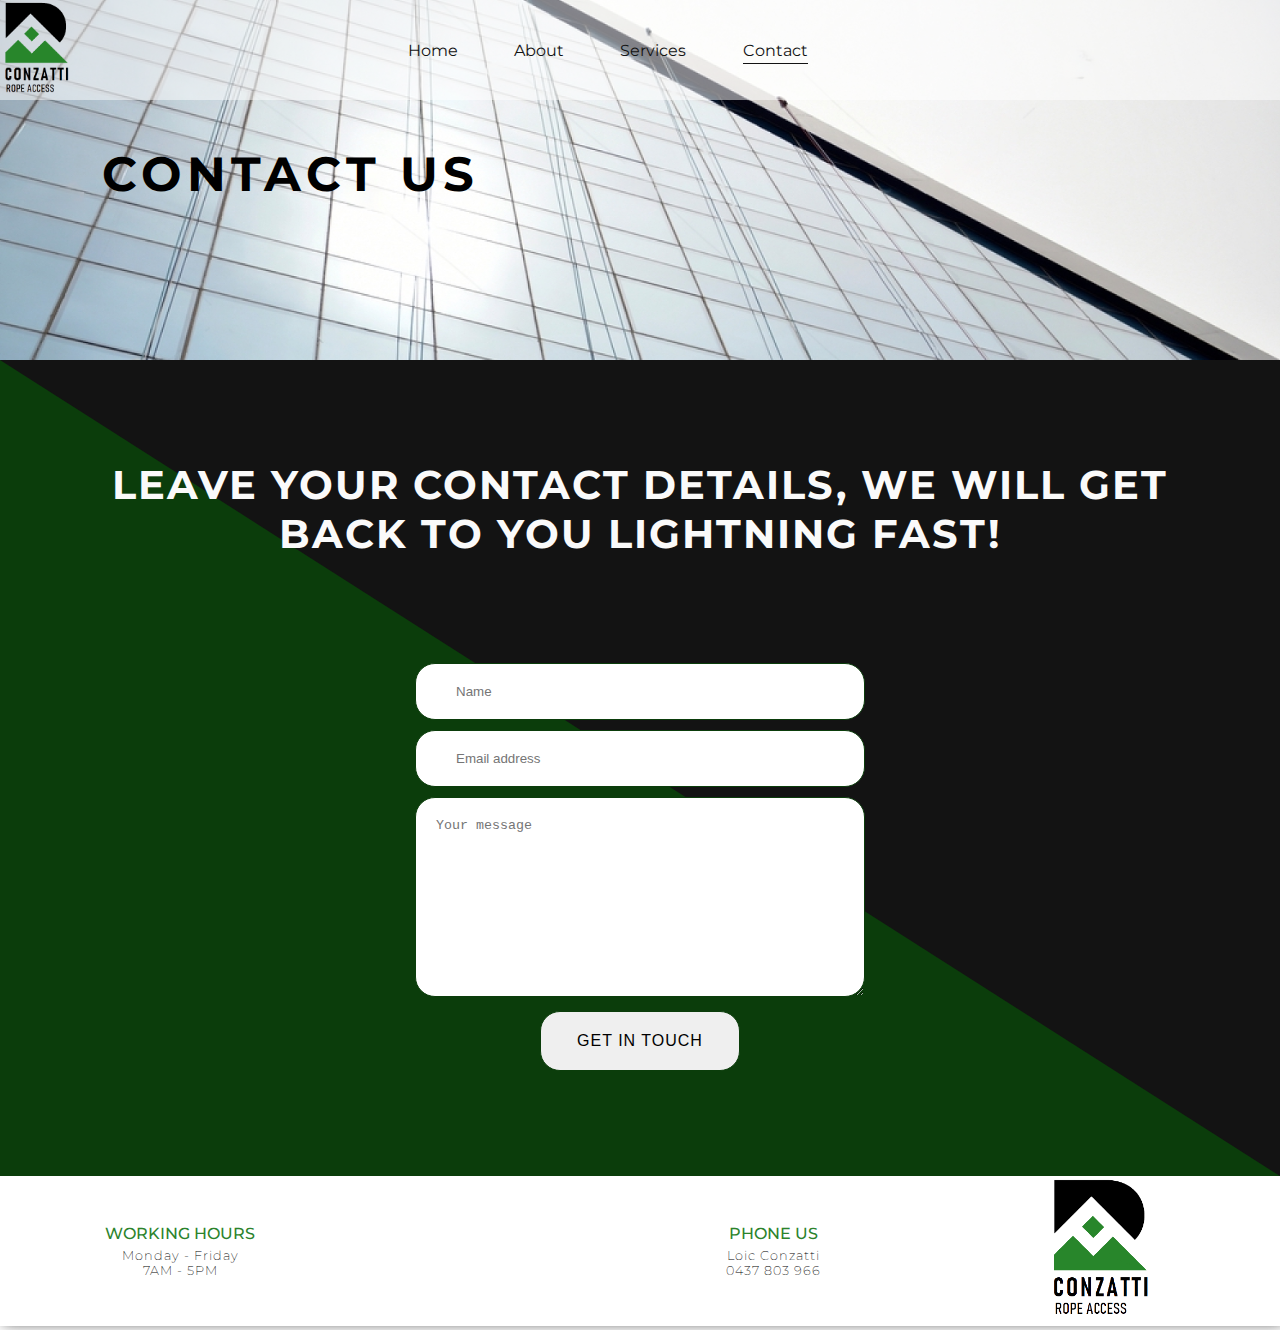
<file: pages/contact.html>
<!DOCTYPE html>
<html lang="en">
  <head>
    <meta charset="UTF-8" />
    <meta http-equiv="X-UA-Compatible" content="IE=edge" />
    <meta name="viewport" content="width=device-width, initial-scale=1.0" />

    <title>Conzatti Rope Access</title>
    <meta
      name="description"
      content="Conzatti Rope Access provides professional and reliable Melbourne and Victoria based rope access services for a wide range of industrial and commercial projects. Contact us for more information."
    />

    <meta property="og:title" content="Conzatti Rope Access" />
    <meta property="og:type" content="Industrial Rope Access company " />
    <meta property="og:url" content="https://conzattiropeaccess.com" />
    <meta
      name="og:description"
      content="Conzatti Rope Access provides professional and reliable Melbourne and Victoria based rope access services for a wide range of industrial and commercial projects. Contact us for more information."
    />
    <meta property="og:image" content="./assets/img/logo.png" />

    <!--Font Awesome Library-->
    <link
      rel="stylesheet"
      href="https://cdnjs.cloudflare.com/ajax/libs/font-awesome/6.2.0/css/all.min.css"
      integrity="sha512-xh6O/CkQoPOWDdYTDqeRdPCVd1SpvCA9XXcUnZS2FmJNp1coAFzvtCN9BmamE+4aHK8yyUHUSCcJHgXloTyT2A=="
      crossorigin="anonymous"
      referrerpolicy="no-referrer"
    />

    <!-- Styles perso -->
    <link rel="stylesheet" href="./../assets/styles/index.css" />

    <link rel="tab icon" href="./../assets/img/logo.png" />
  </head>
  <body>
    <header>
      <nav>
        <div class="nav-container">
          <div class="logo">
            <img src="./../assets/img/logo.png" alt="logo-cra" />
          </div>
          <div class="menu">
            <ul>
              <li><a href="./../index.html">Home</a></li>
              <li><a href="./about.html">About</a></li>
              <li>
                <a href="./services.html">Services</a>
              </li>
              <li id="oui"><a href="#">Contact</a></li>
            </ul>
          </div>
          <div class="burger-bun">
            <i class="fa-solid fa-bars"></i>
          </div>
          <div class="socials" id="soc-header">
            <a href="#"><i class="fa-brands fa-linkedin"></i></a>
            <a href="#"><i class="fa-brands fa-facebook"></i></a>
            <a href="#"><i class="fa-brands fa-instagram"></i></a>
          </div>
        </div>
      </nav>
      <div class="title-container">
        <h2>Contact us</h2>
      </div>
    </header>

    <section class="form">
      <div class="bg-layer"></div>
      <div class="section-container">
        <h3>
          Leave your contact details, we will get back to you lightning fast!
        </h3>
        <form action="./../server/form.php" method="post">
          <div class="container-form">
            <i class="fa-solid fa-user"></i>
            <input type="text" id="name" name="user_name" placeholder="Name" />
          </div>
          <div class="container-form">
            <i class="fa-solid fa-envelope"></i>
            <input
              type="email"
              id="email"
              name="user_email"
              placeholder="Email address"
            />
          </div>
          <div class="container-form">
            <textarea
              id="message"
              name="user_message"
              placeholder="Your message"
            ></textarea>
          </div>

          <div class="container-form">
            <input
              type="submit"
              value="Get in touch"
              class="submit-bt"
              id="submit-bt1"
            />
          </div>

          <!-- <sl-alert
              variant="success"
              closable
              class="alert-closable"
              id="success-form-alert"
            >
              <sl-icon slot="icon" name="check2-circle"></sl-icon>
              <strong>Your message have been sent successfully</strong><br />
            </sl-alert>
            <sl-alert variant="warning" closable class="alert-closable">
              <sl-icon slot="icon" name="exclamation-triangle"></sl-icon>
              <strong>Error sending your message</strong><br />
              Please check all the fields are filled correctly and try again.
            </sl-alert> -->
        </form>
      </div>
    </section>

    <footer>
      <div class="section-container">
        <div class="working-hours">
          <span>Working Hours</span>
          <p>Monday - Friday</p>
          <p>7AM - 5PM</p>
        </div>
        <div class="socials">
          <a href="#"><i class="fa-brands fa-linkedin"></i></a>
          <a href="#"><i class="fa-brands fa-facebook"></i></a>
          <a href="#"><i class="fa-brands fa-instagram"></i></a>
        </div>
        <div class="working-hours">
          <span>Phone Us</span>
          <p>Loic Conzatti</p>
          <p>0437 803 966</p>
        </div>
        <div class="logo">
          <img src="./../assets/img/logo.png" alt="logo-cra" />
        </div>
      </div>
    </footer>
    <script src="./../assets/scripts/index.js"></script>
  </body>
</html>
</file>
<file: assets/styles/index.css>
@font-face {
  font-family: "font-1";
  src: url(../fonts/Hammersmith_One/HammersmithOne-Regular.ttf);
}
@font-face {
  font-family: "font-2";
  src: url(../fonts/Montserrat/Montserrat-VariableFont_wght.ttf);
}
@font-face {
  font-family: "font-2i";
  src: url(../fonts/Montserrat/Montserrat-Italic-VariableFont_wght.ttf);
}
@font-face {
  font-family: "font-3";
  src: url(../fonts/Unbounded/Unbounded-VariableFont_wght.ttf);
}
* {
  margin: 0;
  padding: 0;
  box-sizing: border-box;
  list-style-type: none;
}

body {
  font-family: "font-2", sans-serif;
}

section {
  display: flex;
  justify-content: center;
  align-items: center;
  text-align: center;
  width: 100%;
}

h1 {
  font: "font-1", sans-serif;
  text-transform: uppercase;
  font-size: 3.5rem;
  text-align: center;
  letter-spacing: 0.3vw;
  width: 80%;
  margin: 0 auto;
}
@media screen and (max-width: 1440px) {
  h1 {
    font-size: 3rem;
  }
}
@media screen and (max-width: 925px) {
  h1 {
    font-size: 2.5rem;
  }
}
@media screen and (max-width: 450px) {
  h1 {
    font-size: 1.8rem;
  }
}

h2 {
  font: "font-3", serif;
  font-size: 3.5rem;
  letter-spacing: 8px;
  text-transform: uppercase;
}
@media screen and (max-width: 1440px) {
  h2 {
    font-size: 3rem;
    letter-spacing: 5px;
  }
}
@media screen and (max-width: 925px) {
  h2 {
    font-size: 2.5rem;
    letter-spacing: 4px;
  }
}
@media screen and (max-width: 450px) {
  h2 {
    font-size: 1.8rem;
    letter-spacing: 3px;
  }
}

h3 {
  font: "font-2", sans-serif;
  font-size: 3rem;
  letter-spacing: 2px;
  text-align: center;
  text-transform: uppercase;
}
@media screen and (max-width: 1440px) {
  h3 {
    font-size: 2.5rem;
  }
}
@media screen and (max-width: 925px) {
  h3 {
    font-size: 2rem;
  }
}
@media screen and (max-width: 450px) {
  h3 {
    font-size: 1.3rem;
  }
}

h4 {
  font-size: 1.5rem;
  letter-spacing: 1px;
  font-weight: normal;
}

p {
  font-size: 1.2rem;
  letter-spacing: 1px;
  font-weight: 200;
}
@media screen and (max-width: 925px) {
  p {
    font-size: 1rem;
  }
}

span {
  font-size: 1.5rem;
  text-transform: uppercase;
  font-weight: 500;
  color: rgb(11, 61, 11);
}

a,
a:visited {
  text-decoration: none;
  transition: 0.4s ease-in-out;
}

.socials i {
  transition: 0.4s ease-in-out;
}
.socials i:hover {
  color: rgb(44, 131, 44);
  transform: scale(1.5);
}
.socials a,
.socials a:visited {
  color: rgb(19, 19, 19);
}

.section-container {
  max-width: 1920px;
  width: 100%;
  display: flex;
  justify-content: space-between;
}

.sticky {
  position: fixed;
  top: 0;
  width: 100%;
}

.button-s1 {
  color: rgb(250, 250, 250);
  background-color: rgb(11, 61, 11);
  padding: 15px;
  border: rgb(19, 19, 19) 1px solid;
  border-radius: 5px;
  transition: 0.5s;
  text-transform: uppercase;
  letter-spacing: 1px;
}
.button-s1:hover {
  background-color: rgb(253, 253, 253);
  color: rgb(11, 61, 11);
  border: rgb(19, 19, 19) 1px solid;
}
.button-s1 i {
  color: rgb(19, 19, 19);
}

.button-s2 {
  color: rgb(19, 19, 19);
  background-color: rgb(11, 61, 11);
  padding: 15px;
  border: rgb(11, 61, 11) 1px solid;
  border-radius: 5px;
  text-transform: uppercase;
  transition: 0.5s;
  letter-spacing: 1px;
}
.button-s2:hover {
  background-color: rgb(250, 250, 250);
  border: rgb(19, 19, 19) 1px solid;
}
.button-s2 i {
  color: rgb(19, 19, 19);
}

.s3 i {
  color: rgb(19, 19, 19);
}
.s3 a {
  color: rgb(19, 19, 19);
}
.s3 a::after {
  background: rgb(19, 19, 19);
}

.s4 i {
  color: rgb(250, 250, 250);
}
.s4 a {
  color: rgb(250, 250, 250);
}
.s4 a::after {
  background: rgb(250, 250, 250);
}

.bt {
  transition: all 0.4s ease-in-out;
}
.bt:hover {
  transform: scale(1.05);
}
.bt:hover i {
  transform: scale(2);
}
.bt i {
  transition: 0.4s ease-in-out;
}
.bt a {
  padding: 15px 15px;
  text-transform: uppercase;
  letter-spacing: 2px;
  font-weight: 500;
  position: relative;
}
.bt a::after {
  content: "";
  height: 2px;
  width: 70%;
  position: absolute;
  bottom: 11px;
  left: 15%;
  transform: scaleX(0);
}
.bt a:hover {
  padding: 15px 25px;
}
.bt a:hover::after {
  transform: scaleX(0);
  animation: menuAnim 1s ease-in-out forwards;
}
@keyframes animBT {
  100% {
    transform: scaleX(1);
  }
}

@keyframes animRoll {
  100% {
    transform: scaleX(1);
  }
}
header {
  min-height: 40vh;
  background: url(./../img/background-01.jpeg) top/cover;
  width: 100%;
  z-index: 0;
  padding-bottom: 5vh;
  box-shadow: 5px 7px 14px 0px rgba(0, 0, 0, 0.74);
}
header nav {
  z-index: 10;
  display: flex;
  justify-content: center;
  align-items: center;
  text-align: center;
  height: 100px;
  width: 100%;
  background: rgba(255, 255, 255, 0.5);
}
header nav .nav-container {
  display: flex;
  justify-content: space-between;
  align-items: center;
  width: 100%;
  height: 100%;
  position: relative;
}
header nav .nav-container .logo {
  height: 100%;
}
header nav .nav-container .logo img {
  height: 100%;
}
header nav .nav-container .menu {
  width: 400px;
}
header nav .nav-container .menu ul {
  width: 100%;
  display: flex;
  justify-content: space-between;
}
header nav .nav-container .menu ul li {
  position: relative;
  transition: 0.4s;
}
header nav .nav-container .menu ul li::after {
  position: absolute;
  content: "";
  bottom: -4px;
  left: 0;
}
header nav .nav-container .menu ul li:hover a,
header nav .nav-container .menu ul li:hover a:visited {
  color: rgb(11, 61, 11);
}
header nav .nav-container .menu ul li:hover::after {
  height: 1px;
  width: 100%;
  background: rgb(11, 61, 11);
  transform: scaleX(0);
  animation: menuAnim 0.4s ease-in-out forwards;
}
@media screen and (max-width: 925px) {
  header nav .nav-container .menu ul li:hover::after {
    width: 45%;
  }
}
header nav .nav-container .menu ul li a,
header nav .nav-container .menu ul li a:visited {
  color: rgb(19, 19, 19);
}
@media screen and (max-width: 925px) {
  header nav .nav-container .menu ul li {
    padding: 35px 0 0;
  }
}
header nav .nav-container .menu ul #oui {
  position: relative;
  transition: 0.4s;
}
header nav .nav-container .menu ul #oui:hover a,
header nav .nav-container .menu ul #oui:hover a:visited {
  color: rgb(19, 19, 19);
}
header nav .nav-container .menu ul #oui:hover::after {
  color: rgb(19, 19, 19);
}
header nav .nav-container .menu ul #oui::after {
  position: absolute;
  content: "";
  bottom: -4px;
  left: 0;
  height: 1px;
  width: 100%;
  background: rgb(19, 19, 19);
}
@media screen and (max-width: 925px) {
  header nav .nav-container .menu ul #oui::after {
    width: 45%;
  }
}
@media screen and (max-width: 925px) {
  header nav .nav-container .menu ul {
    flex-direction: column;
    text-align: left;
    padding: 25px;
  }
}
@media screen and (max-width: 925px) {
  header nav .nav-container .menu {
    position: absolute;
    top: 100px;
    right: -100%;
    width: 200px;
    height: 300px;
    background-color: whitesmoke;
    transition: right 0.4s ease-in-out;
    border-radius: 15px;
    z-index: 100;
  }
}
header nav .nav-container .menu.open {
  right: 0;
}
header nav .nav-container .burger-bun {
  display: none;
  font-size: 3rem;
  cursor: pointer;
  width: 100px;
}
@media screen and (max-width: 925px) {
  header nav .nav-container .burger-bun {
    display: block;
    padding: 0 10px;
  }
}
@media screen and (max-width: 420px) {
  header nav .nav-container .burger-bun {
    font-size: 2rem;
  }
}
header nav .nav-container .socials {
  padding-right: 20px;
  width: 150px;
  display: flex;
  justify-content: space-between;
}
@media screen and (max-width: 925px) {
  header nav .nav-container .socials {
    position: absolute;
    top: 350px;
    right: -100%;
    width: 200px;
    height: 25px;
    background-color: whitesmoke;
    transition: right 0.4s ease-in-out;
    padding: 25px;
    border-radius: 15px;
    z-index: 100;
  }
}
header nav .nav-container .socials.open {
  right: 0;
}
header .title-container {
  width: 100%;
  justify-content: center;
}
header .title-container h2 {
  padding: 5vh 8vw 0;
}
@media screen and (max-width: 550px) {
  header .title-container h2 {
    background: rgba(255, 255, 255, 0.1);
    -webkit-backdrop-filter: blur(2px);
            backdrop-filter: blur(2px);
  }
}
header .title-container a {
  display: block;
  text-align: center;
  margin: 15vh auto 0;
  width: 150px;
}

@keyframes menuAnim {
  100% {
    transform: scaleX(1);
  }
}
#headerMain {
  min-height: 100vh;
  background: url(./../img/background-01.jpeg) center/cover;
  width: 100%;
  z-index: 0;
  padding-bottom: 5vh;
}
#headerMain .title-container {
  width: 100%;
  justify-content: center;
}
#headerMain .title-container h1 {
  padding: 20vh 0 15vh;
  margin: 0 auto;
  max-width: 90%;
}
#headerMain .title-container h3 {
  display: block;
  margin: 0 auto;
  text-align: center;
  color: rgb(250, 250, 250);
  -webkit-backdrop-filter: blur(2px);
          backdrop-filter: blur(2px);
  max-width: 80%;
}
#headerMain .title-container .bt {
  display: flex;
  align-items: center;
  width: 500px;
  justify-content: center;
  margin: 20vh auto 0;
}
@media screen and (max-width: 1440px) {
  #headerMain .title-container .bt {
    margin: 15vh auto 0;
  }
}
@media screen and (max-width: 420px) {
  #headerMain .title-container .bt {
    margin: 15vh auto 0;
  }
}
#headerMain .title-container a {
  margin: 0;
  text-align: center;
  font-size: 2rem;
  width: 300px;
}
@media screen and (max-width: 1440px) {
  #headerMain .title-container a {
    font-size: 1.5rem;
    width: 250px;
  }
}
@media screen and (max-width: 420px) {
  #headerMain .title-container a {
    font-size: 1rem;
    transform: translateX(-30px);
    width: 200px;
  }
}
#headerMain .title-container i {
  font-size: 2rem;
}
@media screen and (max-width: 1440px) {
  #headerMain .title-container i {
    font-size: 1.5rem;
  }
}
@media screen and (max-width: 420px) {
  #headerMain .title-container i {
    font-size: 1rem;
    transform: translateX(-30px);
  }
}

footer {
  width: 100%;
  height: 150px;
  display: flex;
  justify-content: center;
  align-items: center;
  text-align: center;
  box-shadow: 3px -3px 14px 0px rgba(0, 0, 0, 0.74);
}
footer .section-container {
  width: 100%;
  max-width: 1240px;
  height: 100%;
  align-items: center;
}
footer .section-container .working-hours {
  padding-left: 20px;
  width: 300px;
}
footer .section-container .working-hours span {
  display: block;
  margin-bottom: 5px;
  font-size: 1rem;
  color: rgb(44, 131, 44);
}
footer .section-container .working-hours p {
  font-size: 0.8rem;
}
@media screen and (max-width: 450px) {
  footer .section-container .working-hours {
    padding: 10px 0;
    margin: 0 auto;
  }
}
footer .section-container .socials {
  display: flex;
  width: 200px;
  justify-content: space-between;
}
@media screen and (max-width: 925px) {
  footer .section-container .socials {
    display: none;
  }
}
footer .section-container .logo {
  height: 100%;
  width: 300px;
}
@media screen and (max-width: 450px) {
  footer .section-container .logo {
    height: 150px;
    margin: 15px auto;
  }
}
footer .section-container .logo img {
  height: 100%;
}
@media screen and (max-width: 450px) {
  footer .section-container .logo img {
    width: 150px;
    height: 150px;
  }
}
@media screen and (max-width: 450px) {
  footer .section-container {
    display: block;
  }
}
@media screen and (max-width: 450px) {
  footer {
    height: 400px;
    padding: 20px;
  }
}

.about {
  background: rgb(19, 19, 19);
  color: rgb(250, 250, 250);
  width: 100%;
  padding: 100px;
  min-height: 600px;
  display: flex;
  align-items: center;
}
@media screen and (max-width: 925px) {
  .about {
    justify-content: center;
    padding: 0;
    background: none;
    z-index: -2;
  }
}
.about .section-container {
  position: relative;
  display: block;
  width: 50%;
  margin-left: 35%;
  min-height: 400px;
}
@media screen and (max-width: 925px) {
  .about .section-container {
    width: 100%;
    margin-left: 0;
    margin: 0 auto;
  }
}
.about .section-container #img1 {
  position: absolute;
  background: url("./../img/mountain-01.jpg") center/cover;
  transform: translate(-50%, -50%);
  left: -45%;
  top: 50%;
  width: 80%;
  height: 100%;
}
@media screen and (max-width: 925px) {
  .about .section-container #img1 {
    left: 50%;
    top: 50%;
    width: 100%;
    z-index: -1;
    min-height: 600px;
  }
}
.about .section-container h2 {
  text-transform: uppercase;
  text-align: left;
  padding-left: 50px;
  z-index: 5;
}
@media screen and (max-width: 925px) {
  .about .section-container h2 {
    padding: 0 100px;
    color: rgb(19, 19, 19);
  }
}
@media screen and (max-width: 925px) {
  .about .section-container h2 {
    padding: 0 0 0 100px;
  }
}
.about .section-container p {
  padding: 50px 0 50px 50px;
  text-align: justify;
}
@media screen and (max-width: 925px) {
  .about .section-container p {
    padding: 50px;
    margin: 50px auto;
    width: 80%;
    -webkit-backdrop-filter: blur(4px);
            backdrop-filter: blur(4px);
    border-radius: 25px;
    color: rgb(19, 19, 19);
    font-weight: 400;
    background: rgba(245, 245, 245, 0.2);
  }
}
.about .section-container a {
  color: rgb(250, 250, 250);
}

.bg-vp #bg1 {
  background: url(./../img/snow-02b.jpg) center/cover fixed;
  height: 400px;
  z-index: -1;
}

.services {
  background: #e4e4e4;
  color: rgb(19, 19, 19);
  width: 100%;
  display: flex;
  justify-content: center;
  align-items: center;
  text-align: center;
  overflow: hidden;
  position: relative;
}
.services #bg-home-services {
  background: url(./../img/background-02.jpg) center/cover fixed;
  z-index: 2;
  width: 100%;
  height: 100%;
  opacity: 0.1;
  position: absolute;
  bottom: 0;
}
.services .section-container {
  z-index: 3;
  position: relative;
  display: block;
  margin: 100px;
}
.services .section-container p {
  padding: 50px 0;
}
@media screen and (max-width: 600px) {
  .services .section-container p {
    text-align: justify;
  }
}
.services .section-container .button-s1 {
  margin: 50px 0 25px;
}
.services .section-container .img {
  position: absolute;
}
.services .section-container #img4 {
  background: url("./../img/rat-bw-01.png") center/cover;
  height: 70%;
  width: 50%;
  top: 30%;
  left: -20%;
}
@media screen and (max-width: 600px) {
  .services .section-container #img4 {
    display: none;
  }
}
.services .section-container .right {
  width: 70%;
  margin: 0 0 100px 30%;
  display: flex;
  justify-content: center;
  align-items: center;
  text-align: center;
}
.services .section-container .right .grid-container {
  text-align: left;
}
.services .section-container .right .grid-container .grid-content {
  margin: 10px 0;
  display: flex;
  align-items: center;
}
.services .section-container .right .grid-container .grid-content .icon-rat {
  background: url("./../img/rat-bw-03.png") center/cover;
  height: 50px;
  width: 30px;
  margin-right: 20px;
}
.services .section-container .right .grid-container .grid-content span {
  font-weight: 300;
  font-size: 1.3rem;
  position: relative;
}
.services .section-container .right .grid-container .grid-content span a {
  color: rgb(44, 131, 44);
}
.services .section-container .right .grid-container .grid-content span:hover::after {
  content: "";
  background: rgb(44, 131, 44);
  position: absolute;
  height: 1px;
  width: 100%;
  bottom: -3px;
  left: 0;
  transform: scaleX(0);
  animation: animRoll 0.4s ease-in forwards;
}
@media screen and (max-width: 600px) {
  .services .section-container .right .grid-container .grid-content span {
    font-size: 1rem;
  }
}
@media screen and (max-width: 600px) {
  .services .section-container .right .grid-container .grid-content {
    gap: 25px;
  }
}
@media screen and (max-width: 600px) {
  .services .section-container .right {
    width: 100%;
    margin: 0 0 75px;
  }
}

.contact {
  background: url("./../img/city-02.jpg") center/cover;
  color: rgb(19, 19, 19);
  width: 100%;
  display: flex;
  justify-content: center;
  align-items: center;
  text-align: center;
  padding: 100px;
  z-index: 3;
}
@media screen and (max-width: 920px) {
  .contact {
    padding: 100px 50px;
  }
}
.contact .section-container {
  background: rgba(255, 255, 255, 0.2);
  margin: 0 auto 100px 50%;
  min-height: 350px;
  display: block;
  width: 500px;
  box-shadow: 10px 10px 39px 0px rgba(0, 0, 0, 0.74);
  border-radius: 25px;
  -webkit-backdrop-filter: blur(5px);
          backdrop-filter: blur(5px);
  padding: 50px 0 0;
}
.contact .section-container p {
  padding: 50px 10px;
  font-weight: 300;
}
.contact .section-container a {
  margin: 0 auto 50px;
  width: 150px;
}
@media screen and (max-width: 920px) {
  .contact .section-container {
    margin: 0 0 100px 0;
  }
}

.history {
  width: 100%;
  display: flex;
  justify-content: center;
  align-items: center;
  text-align: center;
  padding: 100px 0;
}
.history .section-container {
  width: 80%;
  align-items: center;
  justify-content: space-between;
}
.history .section-container h3 {
  width: 30%;
}
@media screen and (max-width: 925px) {
  .history .section-container h3 {
    margin: 0 auto;
    width: 60%;
    padding-bottom: 50px;
  }
}
.history .section-container p {
  width: 60%;
  text-align: justify;
}
@media screen and (max-width: 925px) {
  .history .section-container p {
    margin: 0 auto;
    min-width: 400px;
  }
}
@media screen and (max-width: 1240px) {
  .history .section-container {
    width: 100%;
  }
}
@media screen and (max-width: 925px) {
  .history .section-container {
    display: block;
  }
}

#bg3 {
  background: url(./../img/painting-01.jpeg) center/cover fixed;
  height: 400px;
}

.team {
  padding: 0 0 100px;
}
.team .section-container .left {
  padding: 25px;
  display: flex;
  justify-content: center;
  align-items: center;
  text-align: center;
  width: 50%;
}
.team .section-container .left .container .team-member {
  margin: 15px 0;
  width: 100%;
  height: 150px;
  border-radius: 2px;
  box-shadow: 10px 10px 14px 0px rgba(0, 0, 0, 0.74);
}
.team .section-container .left .container .team-member:hover {
  transform: scale(1.02);
}
.team .section-container .left .container .team-member .profile-pic {
  align-items: center;
  height: 100%;
  display: flex;
}
.team .section-container .left .container .team-member .profile-pic img {
  height: 100px;
  width: 100px;
  border-radius: 50%;
}
.team .section-container .left .container .team-member .profile-pic span {
  width: 70%;
}
.team .section-container .right {
  padding: 25px;
  display: flex;
  justify-content: center;
  align-items: center;
  text-align: center;
  width: 50%;
}
.team .section-container .right .container h3 {
  padding: 0 0 50px;
  position: relative;
}
.team .section-container .right .container .team-desc {
  display: none;
  width: 100%;
  height: 300px;
  gap: 25px;
  align-items: center;
  padding: 0 5px;
}
.team .section-container .right .container .team-desc h5 {
  font-size: 1.4rem;
  color: rgb(44, 131, 44);
  text-align: left;
  font-weight: 300;
  padding: 0 0 20px;
  position: relative;
}
.team .section-container .right .container .team-desc h5::after {
  content: "";
  position: absolute;
  height: 2px;
  width: 60%;
  background: rgb(44, 131, 44);
  bottom: 15px;
  left: 0;
  transform: scaleX(0);
  animation: afterTitle 1.6s ease-in-out forwards;
}
.team .section-container .right .container .team-desc p {
  text-align: justify;
  max-width: 70%;
  font-size: 1rem;
  transform: scaleY(0);
  animation: teamAnim 1.3s ease-in-out forwards;
}
.team .section-container .right .container .team-desc p strong {
  color: rgb(44, 131, 44);
  font-weight: 400;
}
.team .section-container .right .container #none {
  display: flex;
  justify-content: center;
  align-items: center;
  text-align: center;
}
.team .section-container .right .container #none,
.team .section-container .right .container #Loic,
.team .section-container .right .container #Amaury,
.team .section-container .right .container #Technicians {
  transform: scaleX(0);
  animation: menuAnim 1s ease-in-out forwards;
}
@keyframes teamAnim {
  100% {
    transform: scaleX(1);
  }
}
@keyframes teamTitle {
  100% {
    transform: scaleY(1);
  }
}
@keyframes afterTitle {
  100% {
    transform: scaleX(1);
  }
}

#bg4 {
  background: url(./../img/caulking-01.jpeg) center/cover fixed;
  height: 400px;
  z-index: -1;
}

.values {
  overflow: hidden;
  background: #e4e4e4;
  position: relative;
}
.values #bg-values {
  background: url(./../img/background-02.jpg) center/cover fixed;
  z-index: 2;
  width: 100%;
  height: 100%;
  opacity: 0.1;
  position: absolute;
  bottom: 0;
}
.values .section-container {
  margin: 100px;
  z-index: 3;
  display: block;
}
.values .section-container .value {
  display: flex;
  justify-content: space-between;
  padding: 50px;
}
.values .section-container .value .left,
.values .section-container .value .right2 {
  display: flex;
  justify-content: center;
  align-items: center;
  text-align: center;
  width: 30%;
}
.values .section-container .value .left h4,
.values .section-container .value .right2 h4 {
  color: rgb(44, 131, 44);
  text-transform: uppercase;
  padding: 50px;
  font-size: 2.5rem;
  font-weight: 600;
  letter-spacing: 2px;
}
.values .section-container .value .left #rat-07,
.values .section-container .value .right2 #rat-07 {
  background: url(./../img/rat-bw-07.png) center/cover;
  height: 300px;
  width: 250px;
}
.values .section-container .value .left #rat-06,
.values .section-container .value .right2 #rat-06 {
  background: url(./../img/rat-bw-04.png) center/cover;
  height: 300px;
  width: 250px;
}
.values .section-container .value .right,
.values .section-container .value .left2 {
  display: flex;
  justify-content: center;
  align-items: center;
  text-align: center;
  width: 50%;
}
.values .section-container .value .right .container,
.values .section-container .value .left2 .container {
  position: relative;
}
.values .section-container .value .right .container::after,
.values .section-container .value .left2 .container::after {
  position: absolute;
  content: "";
  background: rgb(44, 131, 44);
  height: 92%;
  width: 1px;
  top: 20px;
  left: 12%;
}
.values .section-container .value .value-desc {
  display: flex;
  padding: 15px 0;
  justify-content: space-between;
}
.values .section-container .value .value-desc i {
  width: 10%;
  font-size: 2rem;
  color: rgb(44, 131, 44);
}
.values .section-container .value .value-desc p {
  width: 80%;
  text-align: left;
}

.form {
  background: rgb(19, 19, 19);
  z-index: 0;
  position: relative;
  padding-bottom: 100px;
}
.form .bg-layer {
  position: absolute;
  top: 0;
  left: 0;
  height: 100%;
  background: rgb(11, 61, 11);
  width: 100%;
  -webkit-clip-path: polygon(0 0, 0% 100%, 100% 100%);
          clip-path: polygon(0 0, 0% 100%, 100% 100%);
  z-index: 1;
}
.form .section-container {
  z-index: 2;
  display: block;
}
.form .section-container h3 {
  color: rgb(250, 250, 250);
  padding: 100px;
  margin: 0 auto;
}
@media screen and (max-width: 925px) {
  .form .section-container h3 {
    padding: 100px 50px;
  }
}
@media screen and (max-width: 450px) {
  .form .section-container h3 {
    padding: 100px 0;
  }
}
.form .section-container form {
  margin: 0 auto;
  width: 100%;
  max-width: 450px;
}
.form .section-container form .container-form {
  position: relative;
}
.form .section-container form .container-form i {
  position: absolute;
  transform: translate(-50%, -50%);
  top: 50%;
  left: 20px;
}
.form .section-container form .container-form input {
  margin: 5px 0;
  width: 100%;
  padding: 20px 40px;
  border: rgb(11, 61, 11) 1px solid;
  border-radius: 20px;
}
.form .section-container form .container-form textarea {
  margin: 5px 0;
  width: 100%;
  padding: 20px;
  border: rgb(11, 61, 11) 1px solid;
  border-radius: 20px;
  height: 200px;
}
.form .section-container form .container-form #submit-bt1 {
  width: 200px;
  text-transform: uppercase;
  letter-spacing: 1px;
  font-size: 1rem;
  padding: 20px;
  cursor: pointer;
  transition: 0.4s;
}
.form .section-container form .container-form #submit-bt1:hover {
  letter-spacing: 3px;
}

.bg-rat {
  position: absolute;
  z-index: 3;
  width: 80%;
  height: 50%;
}

#rat1 {
  background: url(./../img/rat-bw-06.png) center/cover;
  top: 100%;
  left: 40%;
  height: 100%;
}
@media screen and (max-width: 450px) {
  #rat1 {
    display: none;
  }
}

#rat2 {
  background: url(./../img/rat-bw-05.png) center/cover;
  top: 200%;
  left: 0%;
  width: 50%;
  height: 60%;
}
@media screen and (max-width: 450px) {
  #rat2 {
    display: none;
  }
}

#rat3 {
  background: url(./../img/rat-bw-04.png) center/cover;
  top: 270%;
  left: 30%;
}
@media screen and (max-width: 1440px) {
  #rat3 {
    top: 300%;
  }
}
@media screen and (max-width: 450px) {
  #rat3 {
    display: none;
  }
}

#rat4 {
  width: 0;
  height: 0;
}
@media screen and (max-width: 1440px) {
  #rat4 {
    background: url(./../img/rat-bw-03.png) center/cover;
    top: 320%;
    left: 0%;
    width: 40%;
    height: 90%;
  }
}
@media screen and (max-width: 450px) {
  #rat4 {
    display: none;
  }
}

.services #bg-services {
  background: url(./../img/background-02.jpg) center/cover fixed;
  z-index: 2;
  width: 100%;
  height: 100%;
  opacity: 0.1;
  position: absolute;
}
@media screen and (max-width: 450px) {
  .services .section-container {
    margin: 100px 0;
  }
}
.services .section-container .prompt {
  z-index: 5;
  display: flex;
  justify-content: center;
  align-items: center;
  text-align: center;
  margin: 0px 100px 75px;
  text-align: left;
}
@media screen and (max-width: 560px) {
  .services .section-container .prompt {
    margin: 0px 25px 75px;
  }
}
.services .section-container .prompt h6 {
  font-size: 1.5rem;
  color: rgb(44, 131, 44);
  font-weight: 400;
  text-align: justify;
}
@media screen and (max-width: 925px) {
  .services .section-container .prompt h6 {
    font-size: 1.2rem;
  }
}
.services .section-container .signature-services h3 {
  color: rgb(19, 19, 19);
}
.services .section-container .signature-services .sig-serv {
  text-align: left;
  display: flex;
  margin: 150px 0;
  gap: 25px;
}
@media screen and (max-width: 925px) {
  .services .section-container .signature-services .sig-serv {
    flex-direction: column;
  }
}
.services .section-container .signature-services .sig-serv .content {
  z-index: 6;
  padding: 5px 25px;
  box-shadow: 10px -6px 31px 0px rgba(0, 0, 0, 0.62);
  transition: 0.4s ease-in-out;
  background: rgb(250, 250, 250);
}
.services .section-container .signature-services .sig-serv .content:hover {
  transform: scale(1.02);
}
.services .section-container .signature-services .sig-serv .left,
.services .section-container .signature-services .sig-serv .right3 {
  display: flex;
  justify-content: center;
  align-items: center;
  text-align: center;
  text-align: left;
}
.services .section-container .signature-services .sig-serv .left .container,
.services .section-container .signature-services .sig-serv .right3 .container {
  display: block;
}
.services .section-container .signature-services .sig-serv .left .sig-serv-img,
.services .section-container .signature-services .sig-serv .right3 .sig-serv-img {
  width: 600px;
  height: 375px;
  z-index: 6;
}
@media screen and (max-width: 1440px) {
  .services .section-container .signature-services .sig-serv .left .sig-serv-img,
  .services .section-container .signature-services .sig-serv .right3 .sig-serv-img {
    width: 400px;
    height: 250px;
  }
}
@media screen and (max-width: 925px) {
  .services .section-container .signature-services .sig-serv .left .sig-serv-img,
  .services .section-container .signature-services .sig-serv .right3 .sig-serv-img {
    width: 100%;
    height: 250px;
  }
}
.services .section-container .signature-services .sig-serv .left #facade,
.services .section-container .signature-services .sig-serv .right3 #facade {
  background: url("./../img/city-04.jpg") center/cover;
}
.services .section-container .signature-services .sig-serv .left #concrete,
.services .section-container .signature-services .sig-serv .right3 #concrete {
  background: url("./../img/city-03.jpg") center/cover;
}
.services .section-container .signature-services .sig-serv .left #technical,
.services .section-container .signature-services .sig-serv .right3 #technical {
  background: url("./../img/steel-01.jpg") center/cover;
}
.services .section-container .signature-services .sig-serv .left #standby,
.services .section-container .signature-services .sig-serv .right3 #standby {
  background: url("./../img/snow-03.jpg") center/cover;
}
.services .section-container .signature-services .sig-serv .left #heights,
.services .section-container .signature-services .sig-serv .right3 #heights {
  background: url("./../img/audit-01.jpeg") center/cover;
}
.services .section-container .signature-services .sig-serv .left #remote,
.services .section-container .signature-services .sig-serv .right3 #remote {
  background: url("./../img/mountain-01.jpg") center/cover;
}
@media screen and (max-width: 925px) {
  .services .section-container .signature-services .even {
    flex-direction: column-reverse;
  }
}
@media screen and (max-width: 925px) {
  .services .section-container .signature-services .uneven {
    flex-direction: column;
  }
}

.sig-serv-title {
  display: flex;
  align-items: center;
}
.sig-serv-title .sig-serv-icon {
  background: url("./../img/knot.png") center/cover;
  width: 70px;
  height: 30px;
  margin-right: 30px;
}
.sig-serv-title h5 {
  text-transform: uppercase;
  font-size: 1.5rem;
  font-weight: 400;
  color: rgb(44, 131, 44);
}
.sig-serv-title p {
  text-align: left;
}

.other-serv {
  background: rgb(19, 19, 19);
  z-index: 13;
}
.other-serv #other-serv {
  width: 80%;
  display: block;
  padding: 100px 50px;
}
@media screen and (max-width: 450px) {
  .other-serv #other-serv {
    padding: 100px 0;
  }
}
.other-serv #other-serv h5 {
  z-index: 18;
}
.other-serv #other-serv p {
  color: rgb(250, 250, 250);
  text-align: left;
  margin: 50px 0;
  -webkit-backdrop-filter: blur(5px);
          backdrop-filter: blur(5px);
  z-index: 20;
  background: rgb(19, 19, 19);
}
.other-serv #other-serv .container-content {
  display: flex;
  justify-content: left;
  padding: 25px 0;
  position: relative;
}
.other-serv #other-serv .container-content #bg-otherserv {
  position: absolute;
  z-index: 14;
  right: 0;
  top: 0;
  background: url("./../img/confined-01.jpeg") center/cover;
  width: 100%;
  height: 100%;
}
.other-serv #other-serv .container-content ul {
  z-index: 18;
  display: flex;
  flex-wrap: wrap;
  width: 90%;
}
.other-serv #other-serv .container-content ul li {
  z-index: 20;
  display: block;
  text-align: center;
  margin: 10px;
  min-width: 200px;
  height: 60px;
  padding: 20px 10px 10px;
  font-weight: 400;
  color: rgb(250, 250, 250);
  box-shadow: 10px 2px 15px 0px rgba(188, 188, 188, 0.564);
  background: rgba(49, 49, 49, 0.8);
  align-items: center;
  transition: 0.4s ease-in-out;
}
.other-serv #other-serv .container-content ul li:hover {
  transform: scale(1.02);
}
@media screen and (max-width: 450px) {
  .other-serv #other-serv .container-content ul li {
    font-size: 0.8rem;
    padding: 10px 5px 5px;
    height: 40px;
    min-width: 130px;
  }
}
.other-serv #other-serv .container-content .sig-serv-img {
  height: 680px;
  background: url("./../img/confined-01.jpeg") center/cover;
  width: 800px;
}/*# sourceMappingURL=index.css.map */
</file>
